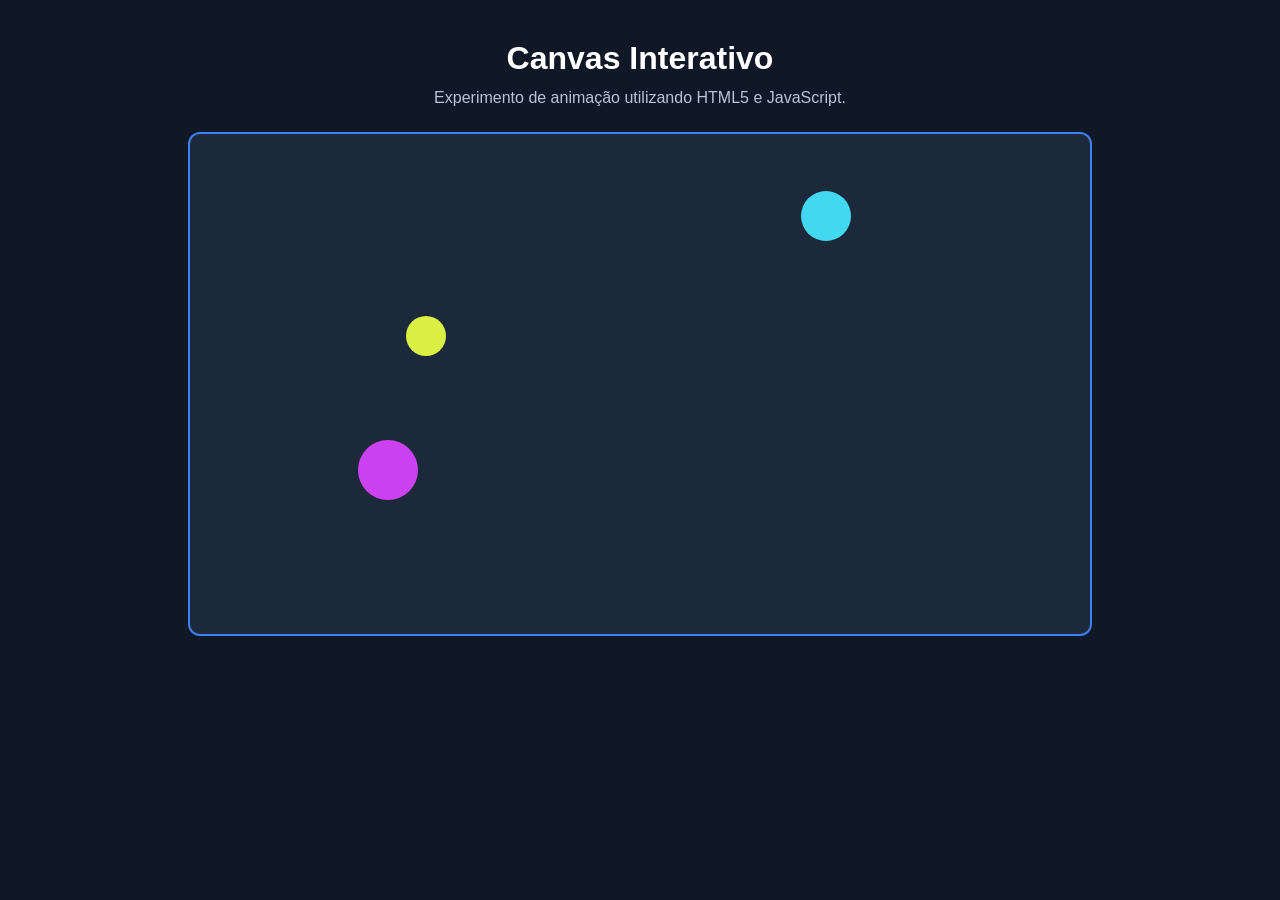
<file: programacao/Javascript/02-animacao-canvas/index.html>
<!DOCTYPE html>
<html lang="pt-BR">
<head>
    <meta charset="UTF-8">
    <meta name="viewport" content="width=device-width, initial-scale=1.0">
    <title>Canvas Interativo</title>

    <style>
        * {
            margin: 0;
            padding: 0;
            box-sizing: border-box;
        }

        body {
            font-family: Arial, sans-serif;
            background-color: #101827;
            color: #ffffff;
            min-height: 100vh;
            display: flex;
            flex-direction: column;
            align-items: center;
            padding: 40px 20px;
        }

        h1 {
            margin-bottom: 12px;
        }

        p {
            color: #b8c3d6;
            margin-bottom: 25px;
        }

        canvas {
            background-color: #1c293b;
            border: 2px solid #3b82f6;
            border-radius: 12px;
            max-width: 100%;
            height: auto;
        }
    </style>

    <script src="src/script.js" defer></script>
</head>

<body>

    <h1>Canvas Interativo</h1>

    <p>Experimento de animação utilizando HTML5 e JavaScript.</p>

    <canvas id="meuCanvas" width="900" height="500">
        Seu navegador não suporta o elemento Canvas.
    </canvas>

</body>
</html>
</file>
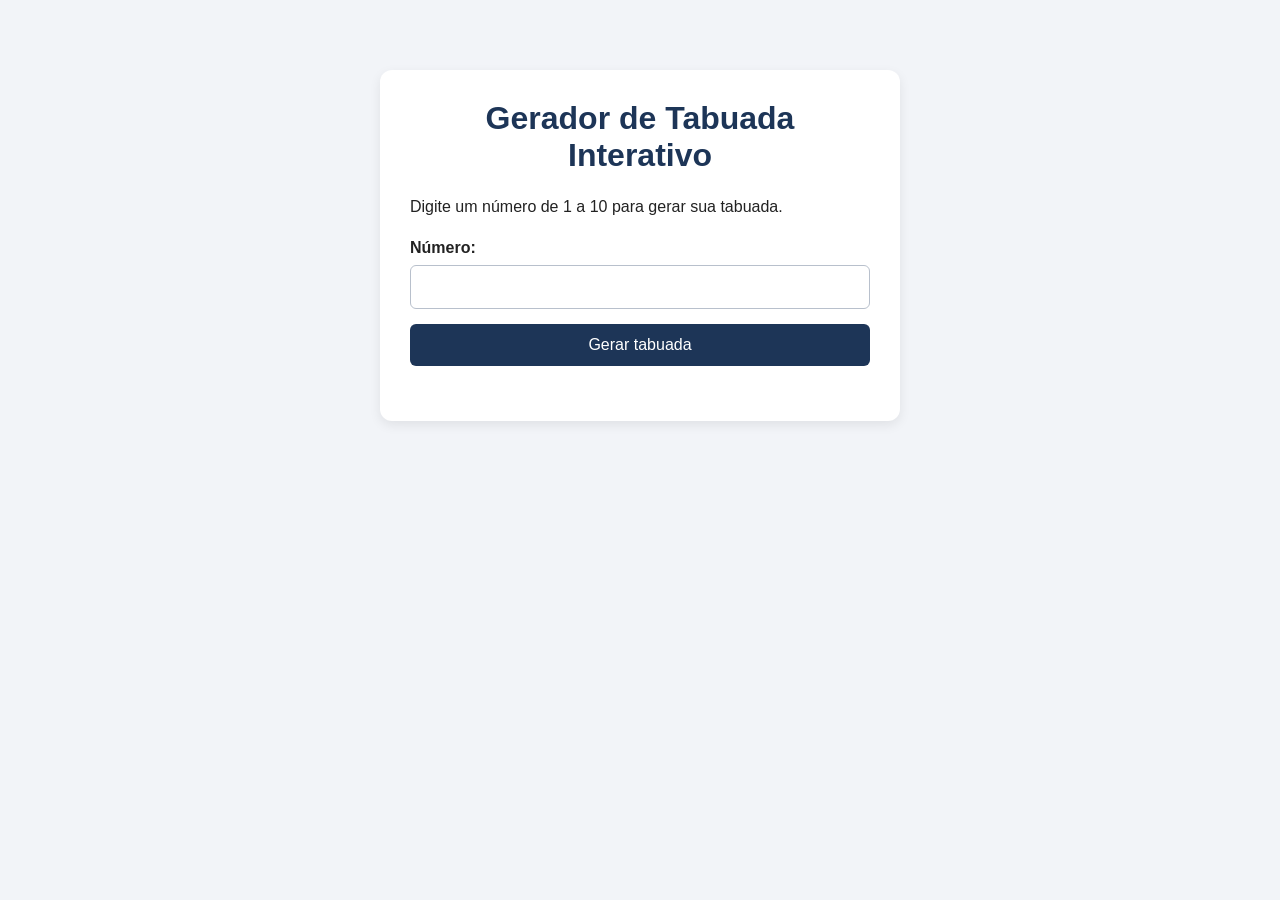
<file: programacao/Javascript/01-estruturas-de-repeticao/gerador-tabuada/index.html>
<!DOCTYPE html>
<html lang="pt-BR">
<head>
    <meta charset="UTF-8">
    <meta name="viewport" content="width=device-width, initial-scale=1.0">
    <title>Gerador de Tabuada Interativo</title>
    <link rel="stylesheet" href="style.css">
    <script src="script.js" defer></script>
</head>
<body>
    <main class="container">
        <h1>Gerador de Tabuada Interativo</h1>
        <p>Digite um número de 1 a 10 para gerar sua tabuada.</p>

        <label for="numero">Número:</label>
        <input type="number" id="numero" min="1" max="10">

        <button id="gerar">Gerar tabuada</button>

        <div id="resultado" aria-live="polite"></div>
    </main>
</body>
</html>
</file>
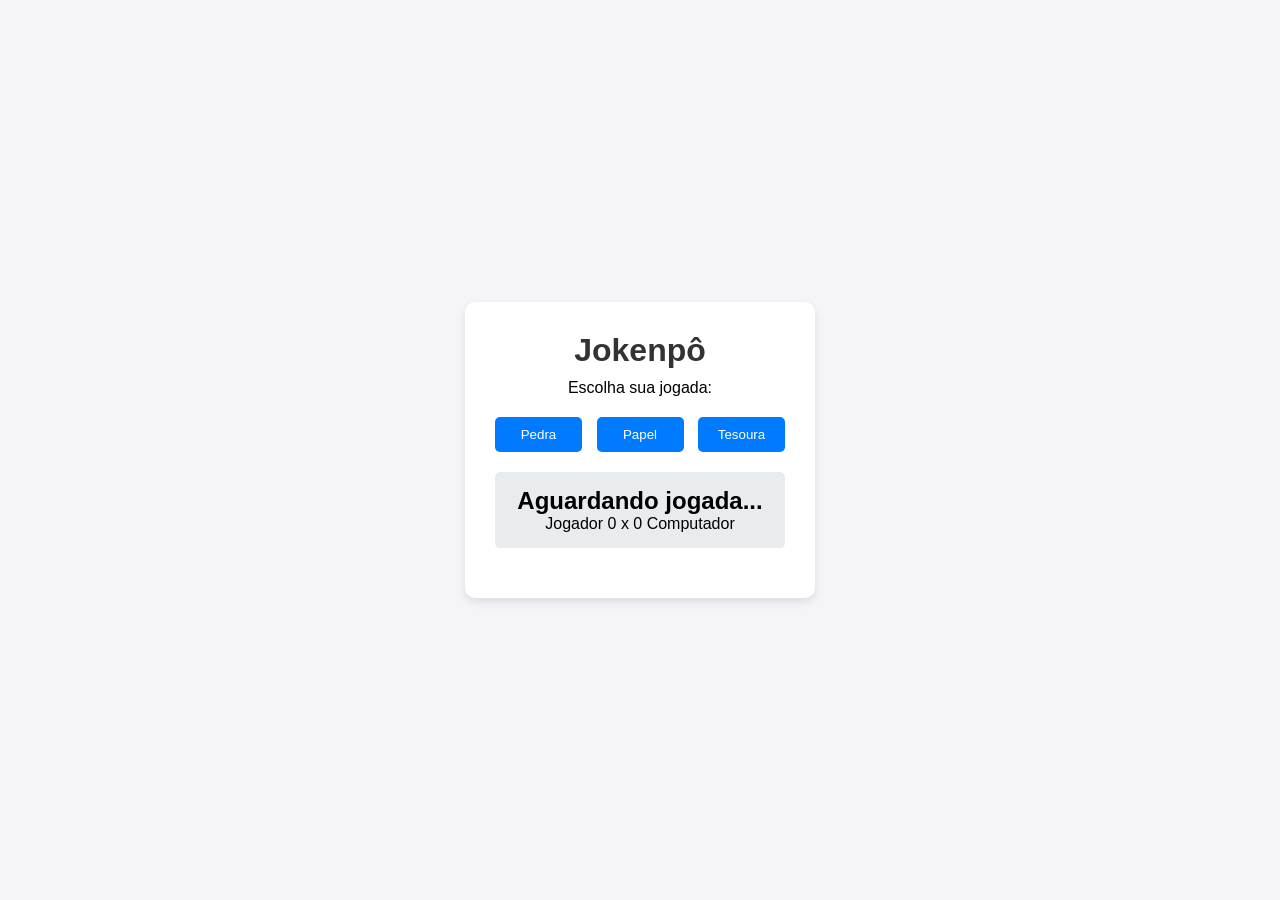
<file: programacao/Javascript/03-programação_orientada_a_eventos/jokenpo-js/index.html>
<!DOCTYPE html>
<html lang="pt-BR">
<head>
    <meta charset="UTF-8">
    <meta name="viewport" content="width=device-width, initial-scale=1.0">
    <title>Jokenpô</title>
    <link rel="stylesheet" href="style.css">
</head>
<body>
    <div class="jogo-container">
        <h1>Jokenpô</h1>
        <p>Escolha sua jogada:</p>
        <div class="botoes-jogada">
            <button id="pedra" class="btn-jogada">Pedra</button>
            <button id="papel" class="btn-jogada">Papel</button>
            <button id="tesoura" class="btn-jogada">Tesoura</button>
        </div>
        <div class="resultado-area">
            <h2 id="mensagem">Aguardando jogada...</h2>
            <p id="placar">Jogador 0 x 0 Computador</p>
        </div>
        <button id="reiniciar" class="oculto">Jogar Novamente</button>
    </div>
    <script src="script.js"></script>
</body>
</html>
</file>
<file: programacao/Javascript/01-estruturas-de-repeticao/gerador-tabuada/style.css>
* {
    box-sizing: border-box;
}

body {
    margin: 0;
    padding: 20px;
    font-family: Arial, sans-serif;
    background-color: #f2f4f8;
    color: #222;
}

.container {
    max-width: 520px;
    margin: 50px auto;
    padding: 30px;
    background-color: #ffffff;
    border-radius: 12px;
    box-shadow: 0 4px 12px rgba(0, 0, 0, 0.08);
}

h1 {
    margin-top: 0;
    color: #1d3557;
    text-align: center;
}

p {
    line-height: 1.5;
}

label {
    display: block;
    margin-top: 20px;
    margin-bottom: 8px;
    font-weight: bold;
}

input {
    width: 100%;
    padding: 12px;
    border: 1px solid #b8c0cc;
    border-radius: 6px;
    font-size: 16px;
}

button {
    width: 100%;
    margin-top: 15px;
    padding: 12px;
    border: none;
    border-radius: 6px;
    background-color: #1d3557;
    color: #ffffff;
    font-size: 16px;
    cursor: pointer;
}

button:hover {
    background-color: #294b78;
}

#resultado {
    margin-top: 25px;
    line-height: 1.9;
}

#resultado h2 {
    color: #1d3557;
}

#resultado p {
    margin: 4px 0;
}

.mensagem-erro {
    color: #b42318;
    font-weight: bold;
}
</file>
<file: programacao/Javascript/03-programação_orientada_a_eventos/jokenpo-js/style.css>
* {
    margin: 0;
    padding: 0;
    box-sizing: border-box;
    font-family: Arial, sans-serif;
}
body {
    background-color: #f4f4f9;
    display: flex;
    justify-content: center;
    align-items: center;
    height: 100vh;
}
.jogo-container {
    background: #ffffff;
    padding: 30px;
    border-radius: 10px;
    box-shadow: 0 4px 10px rgba(0,0,0,0.1);
    text-align: center;
    width: 350px;
}
h1 {
    margin-bottom: 10px;
    color: #333;
}
.botoes-jogada {
    display: flex;
    justify-content: space-between;
    margin: 20px 0;
}
.btn-jogada {
    background-color: #007bff;
    color: white;
    border: none;
    padding: 10px;
    border-radius: 5px;
    cursor: pointer;
    width: 30%;
    transition: transform 0.2s, background-color 0.2s;
}
.btn-jogada:hover {
    transform: scale(1.1);
    background-color: #0056b3;
}
.resultado-area {
    margin: 20px 0;
    padding: 15px;
    background: #e9ecef;
    border-radius: 5px;
}
#reiniciar {
    background-color: #28a745;
    color: white;
    border: none;
    padding: 10px 20px;
    border-radius: 5px;
    cursor: pointer;
    margin-top: 15px;
    transition: background-color 0.2s;
}
#reiniciar:hover {
    background-color: #218838;
}
.oculto {
    display: none !important;
}
</file>
